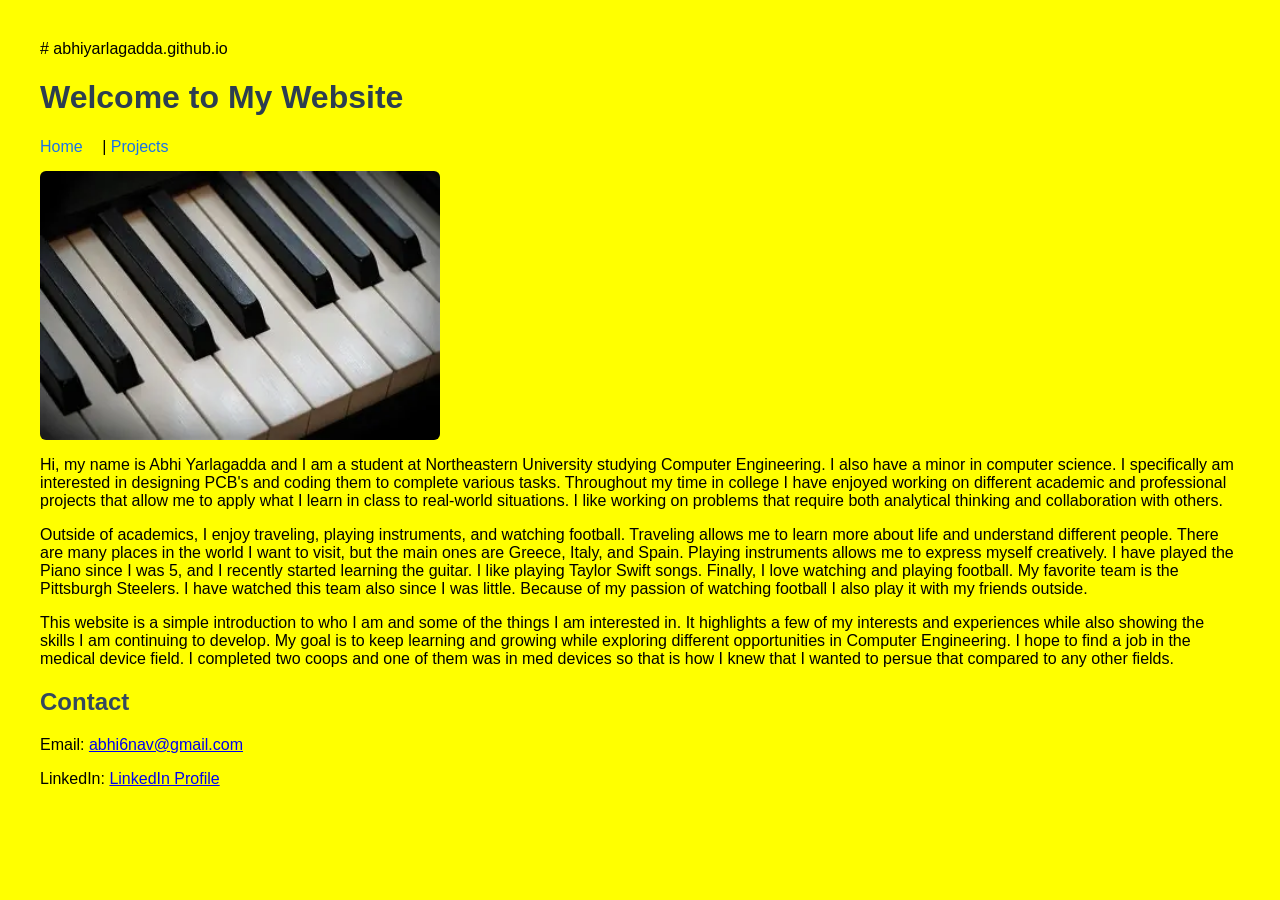
<file: index.html>
# abhiyarlagadda.github.io

<!DOCTYPE html>
<html>
<head>
    <title>Abhi Yarlagadda</title>
    <link rel="stylesheet" href="style.css">
</head>

<body>

<h1>Welcome to My Website</h1>

<nav>
    <a href="index.html">Home</a> |
    <a href="projects.html">Projects</a>
</nav>

<img src="[data-uri]" 
alt="piano" width="400">

<p>
Hi, my name is Abhi Yarlagadda and I am a student at Northeastern University studying
Computer Engineering. I also have a minor in computer science. I specifically am interested in designing PCB's and coding them to complete various tasks.
    Throughout my time in college I have enjoyed working
on different academic and professional projects that allow me to apply what I
learn in class to real-world situations. I like working on problems that require
both analytical thinking and collaboration with others.
</p>

<p>
Outside of academics, I enjoy traveling,  playing instruments, and watching football.
Traveling allows me to learn more about life and understand different people.
    There are many places in the world I want to visit, but the main ones are Greece, Italy,
    and Spain. Playing instruments allows me to express myself creatively. I have played the Piano
    since I was 5, and I recently started learning the guitar. I like playing Taylor Swift songs. Finally, I love watching and 
    playing football. My favorite team is the Pittsburgh Steelers. I have watched this team also since I was little. Because of
    my passion of watching football I also play it with my friends outside. 
</p>

<p>
This website is a simple introduction to who I am and some of the things I am
interested in. It highlights a few of my interests and experiences while also
showing the skills I am continuing to develop. My goal is to keep learning and
growing while exploring different opportunities in Computer Engineering. I hope to find a job
     in the medical device field. I completed two coops and one of them was in med devices so that is how I knew 
    that I wanted to persue that compared to any other fields.
</p>

<h2>Contact</h2>

<p>Email: <a href="mailto:abhi@example.com">abhi6nav@gmail.com</a></p>
<p>LinkedIn: <a href="www.linkedin.com/in/abhinav-yarlagadda6">LinkedIn Profile</a></p>

</body>
</html>
</file>
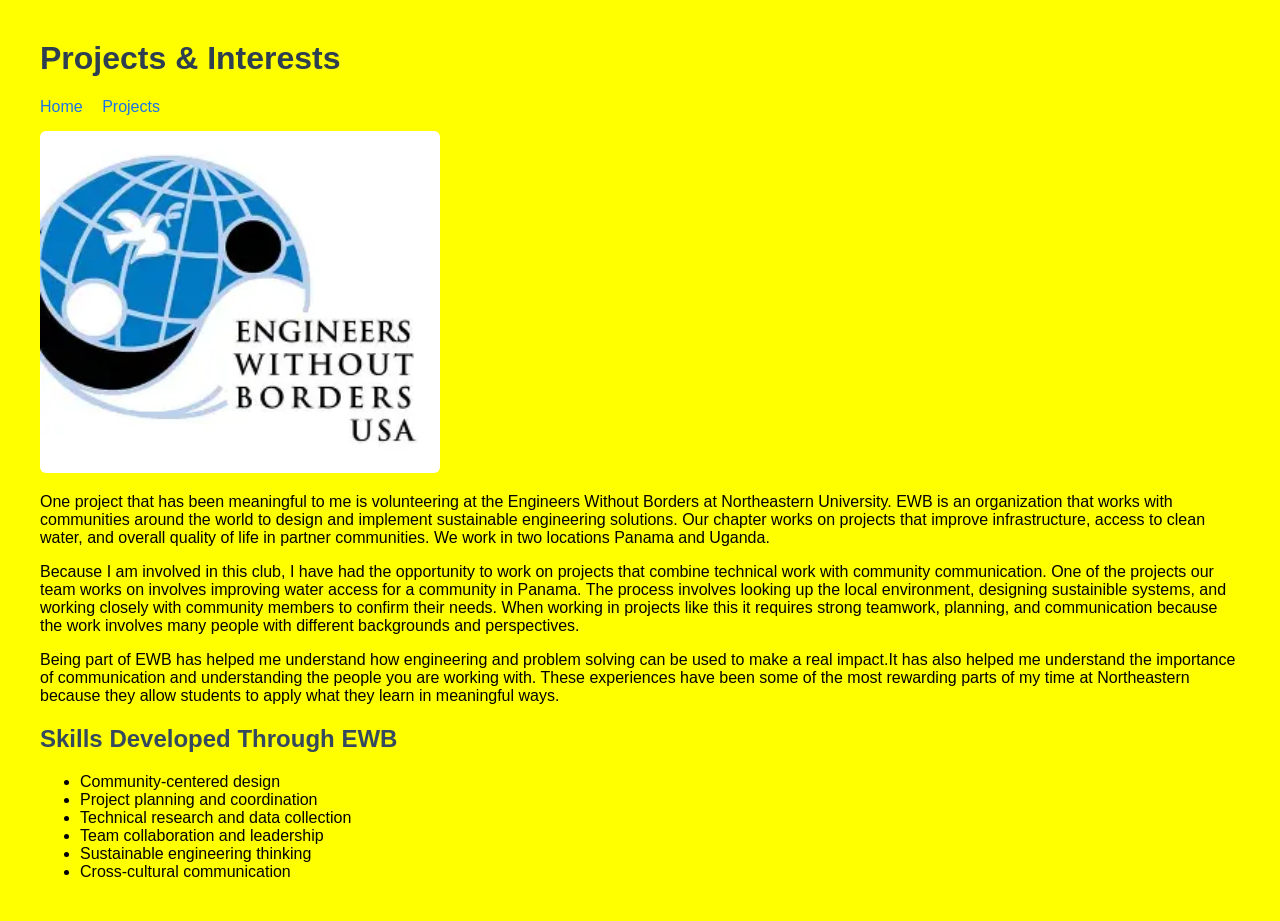
<file: projects.html>
<!DOCTYPE html>
<html>
<head>
<title>Projects</title>
<link rel="stylesheet" href="style.css">
  
</head>

<body>

<h1>Projects & Interests</h1>

<nav>
<a href="index.html">Home</a>
<a href="projects.html">Projects</a>
</nav>
  

<img src="[data-uri]"
alt="water infrastructure project" width="400">

<p>
One project that has been meaningful to me is volunteering at the Engineers
Without Borders at Northeastern University. EWB is an organization
that works with communities around the world to design and implement sustainable
engineering solutions. Our chapter works on projects that improve
infrastructure, access to clean water, and overall quality of life in partner
communities. We work in two locations Panama and Uganda.
</p>

<p>
Because I am involved in this club, I have had the opportunity to work on projects
that combine technical work with community communication. One of the
projects our team works on involves improving water access for a community in
Panama. The process involves looking up the local environment, designing
sustainible systems, and working closely with community members to
confirm their needs. When working in projects like this it requires strong
teamwork, planning, and communication because the work involves many people with
different backgrounds and perspectives.
</p>

<p>
Being part of EWB has helped me understand how engineering and problem solving
can be used to make a real impact.It has also helped me understand the importance of communication and
  understanding the people you are working with.
These experiences have been some of the most rewarding parts of my time at
Northeastern because they allow students to apply what they learn in meaningful
ways.
</p>

<h2>Skills Developed Through EWB</h2>

<ul>
<li>Community-centered design</li>
<li>Project planning and coordination</li>
<li>Technical research and data collection</li>
<li>Team collaboration and leadership</li>
<li>Sustainable engineering thinking</li>
<li>Cross-cultural communication</li>
</ul>

</body>
</html>
</file>
<file: style.css>
body {
    font-family: Calibri, sans-serif;   /* custom typography */
    background-color: yellow;         /* background color scheme */
    margin: 40px;                     /* spacing / layout */
}

h1 {
    color: #2c3e50;                   /* heading color */
}

h2 {
    color: #34495e;
}

nav a {
    color: #1a73e8;                   /* link color */
    text-decoration: none;
    margin-right: 15px;
}

nav a:hover {
    text-decoration: underline;
}

img {
    margin-top: 15px;
    border-radius: 6px;
}
</file>
